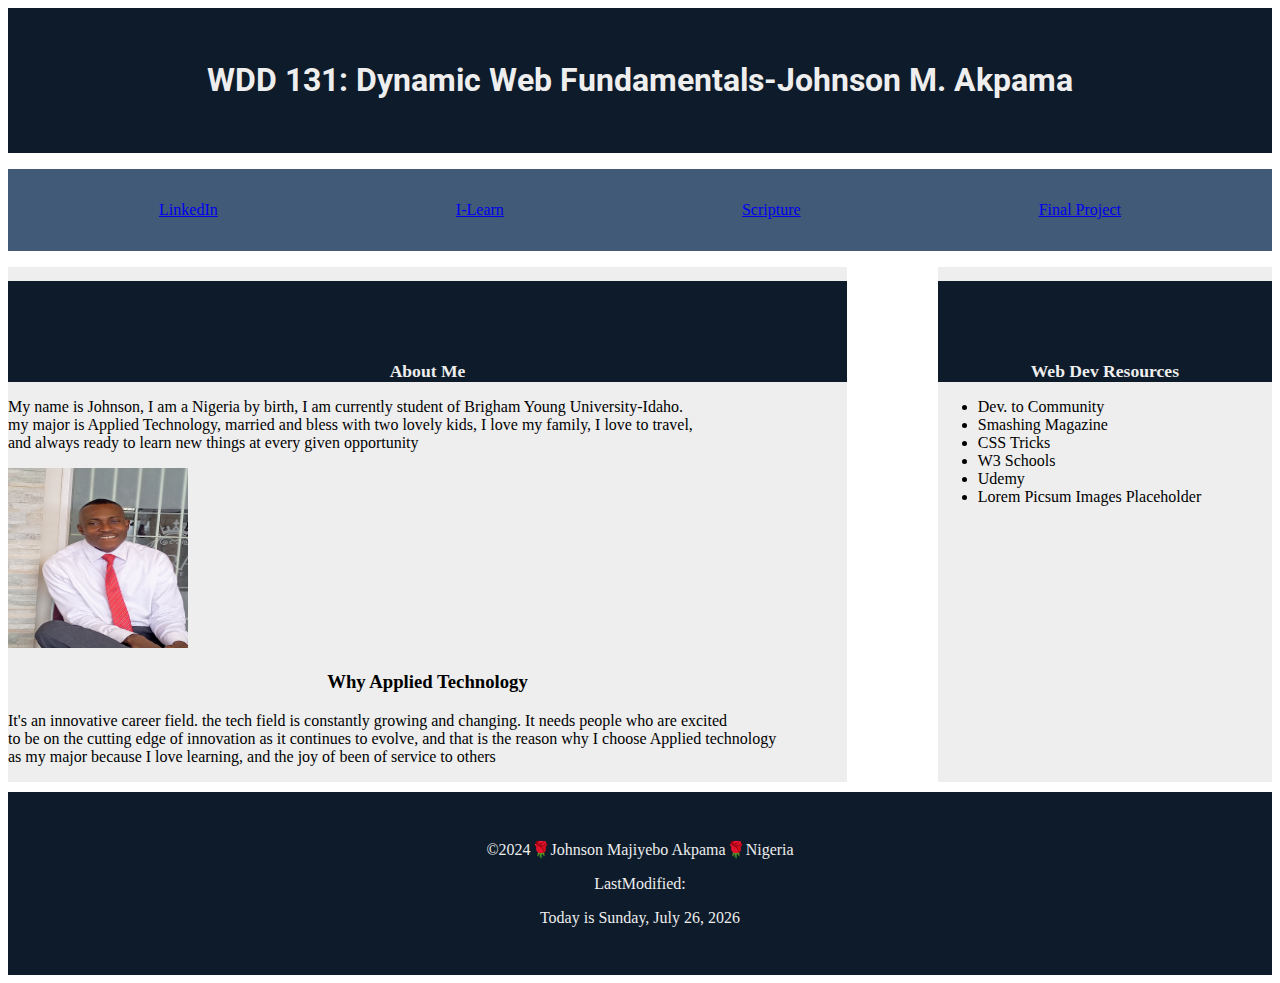
<file: index.html>
<!DOCTYPE html>
<html lang="en">
<head>
    <meta charset="UTF-8">
    <meta name="viewport" content="width=device-width, initial-scale=1.0">
    <title>WDD 131 Dynamic Web Fundamentals-Johnson Akpama</title>
    <meta name="description" content="WDD 131-Dynamic Web Fundamentals, Johnson Majiyebo Akpama, Assignment: Home Page">
    <meta name="author" content="Johnson M. Akpama">
    <meta property="LinkedIn-id" content="https://www.linkedin.com/in/johnsonakpama/">
    <link href="styles/base.css" rel="stylesheet">
</head>
<body>
    <header>
        <h1 contenteditable>WDD 131: Dynamic Web Fundamentals-Johnson M. Akpama</h1>
    </header>
    <nav>
        <ul class="navigator">
        <li><a href="linkedin.html">LinkedIn</a></li>
        <li><a href="i-learn.html">I-Learn</a></li>
        <li><a href="scripture.html">Scripture</a></li>
        <li><a href="final project.html">Final Project</a></li>
    </ul>
    </nav>
    <div class="main">
            <div class="card-1">
                <h2>About Me</h2>
                <p>My name is Johnson, I am a Nigeria by birth, I am currently student of Brigham Young University-Idaho.<br> my major is Applied Technology, married and bless with two lovely kids, I love my family, I love to travel,<br> and always ready to learn new things at every given opportunity</p>
                <img class="image" src="images/img_20230917_125756_401.jpg" alt="The image of man on white shrit and red tie" width="180" height="180">
                <h3>Why Applied Technology</h3>
                <p>It's an innovative career field. the tech field is constantly growing and changing. It needs people who are excited<br> to be on the cutting edge of innovation as it continues to evolve, and that is the reason why I choose Applied technology<br> as my major because I love learning, and the joy of been of service to others</p>
            </div>
        <div class="card-2">
            <h2 class="web dev resources">Web Dev Resources</h2>
            <ul>
                <li>Dev. to Community</li>
                <li>Smashing Magazine</li>
                <li>CSS Tricks</li>
                <li>W3 Schools</li>
                <li>Udemy</li>
                <li>Lorem Picsum Images Placeholder</li>
            </ul>
        </div>
    </main>
    <footer>
        <p><span>&copy;<span>2024🌹Johnson Majiyebo Akpama🌹Nigeria</span></p>
        <div class="lastmodified">LastModified:
            <p id="full"></p>
            <p id="date"></p>
            <P id="year"></P>
            <p id="month"></p>
            <p id="day"></p>
            <p id="time"></p>
        </div>
    </footer>
    <script defer src="scripts/getdates.js"></script>
    
</body>
</html>
</file>
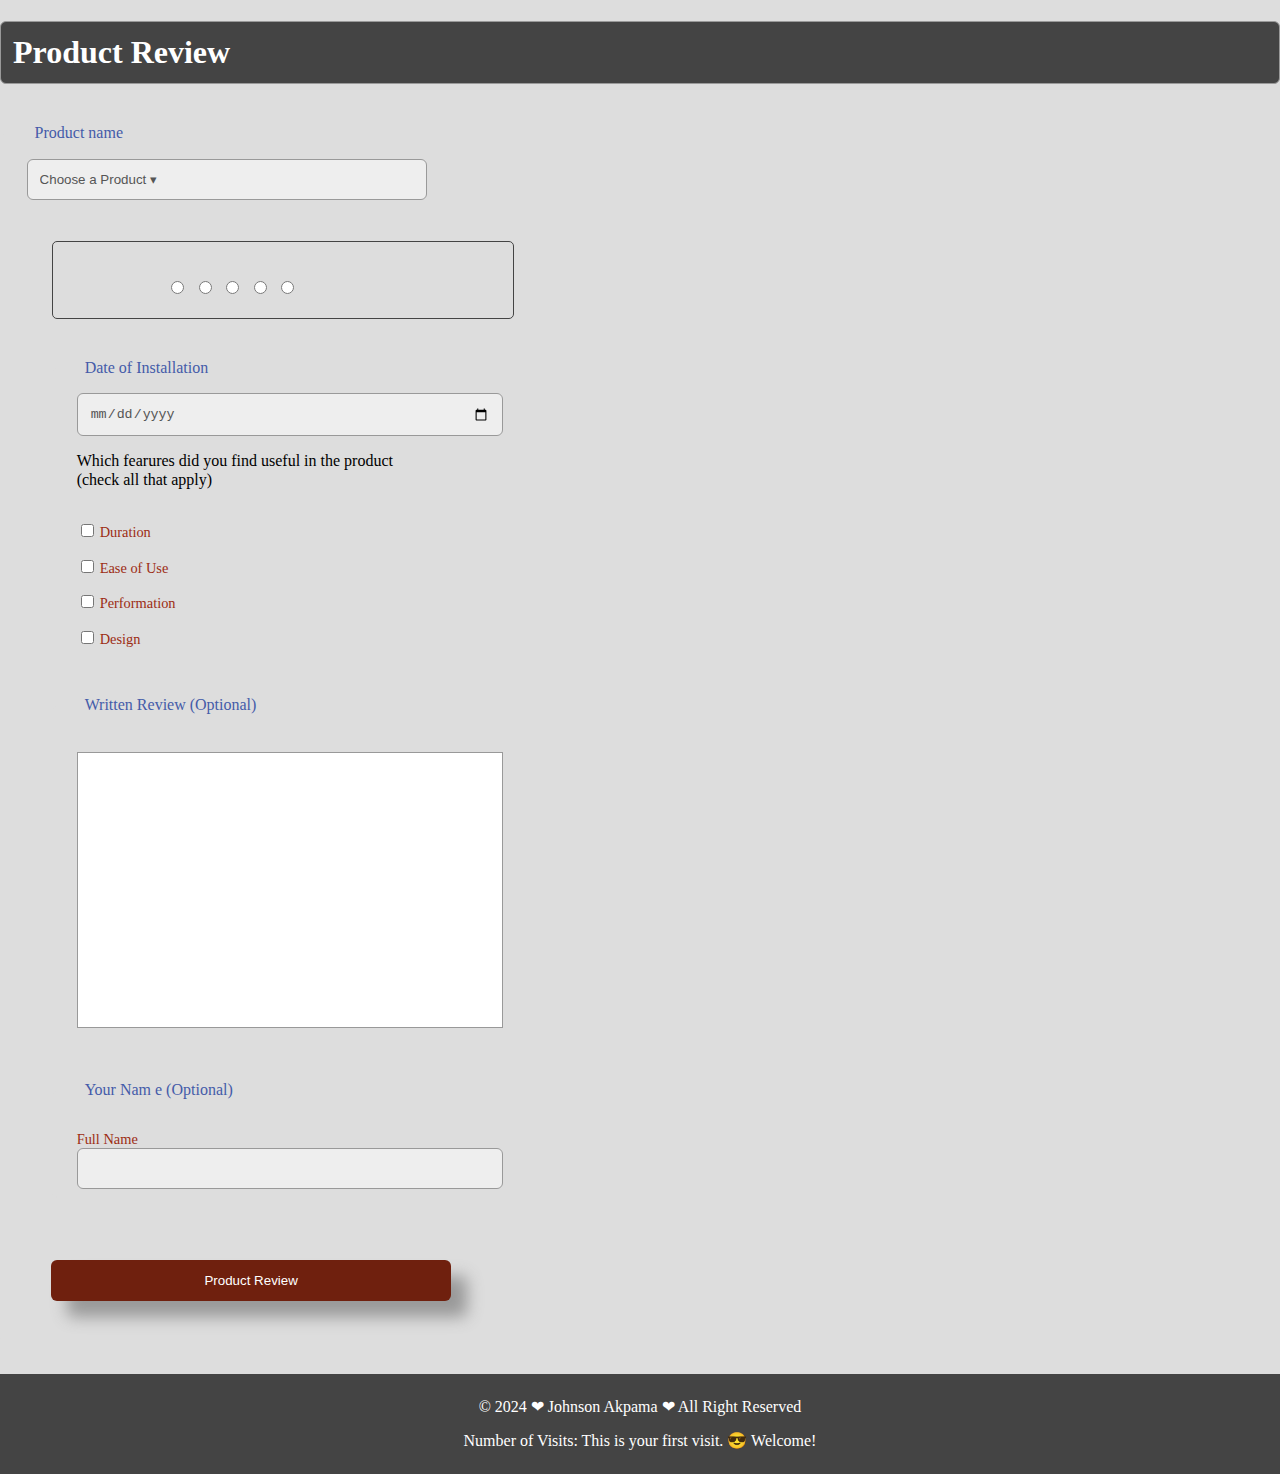
<file: form.html>
<!DOCTYPE html>
<html lang="en">
<head>
    <meta charset="UTF-8">
    <meta name="viewport" content="width=device-width, initial-scale=1.0">
    <title>WDD 131 Dynamic Web Fundamentals-Johnson Akpama</title>
    <meta name="description" content="WDD 131-Dynamic Web Fundamentals, Johnson Majiyebo Akpama, Assignment: Home Page">
    <meta name="author" content="Johnson M. Akpama">
    <meta property="LinkedIn-id" content="https://www.linkedin.com/in/johnsonakpama/">
    <link href="styles/small.css" rel="stylesheet">
    <link href="styles/normalize.css" rel="stylesheet">
</head>
<body>
   <main>
    <form method="get" action="thanks.html" class="wf1">
        <h1>Product Review</h1>
        <fieldset>
            <legend>Product name</legend>
            <select name="Product name">
                <option value="">Choose a Product &#9662;</option>
                <option value="id: fc-1888" name="flux capacitor" required>Flux Capacitor</option>
                <option value="id: fc-2050" name="power laces">Power Laces</option>
                <option value="id: fs-1987" name="time concuits">Time Concuits</option>
                <option value="id: ac-2000" name="low voltage reactor">Low Voltage Reactor</option>
                <option value="id: jj-1969" name="warp equalizer">Warp Equalizer</option>
            </select>
            <fieldset>
            <div class="container">
                <div class="star-widget">
                    <input type="radio" name="rating" id="rate-5" required >
                    <label for="rate-5" class="fas fa-star"></label>
                    <input type="radio" name="rating" id="rate-4" required >
                    <label for="rate-4" class="fas fa-star"></label>
                    <input type="radio" name="rating" id="rate-3" required >
                    <label for="rate-3" class="fas fa-star"></label>
                    <input type="radio" name="rating" id="rate-2" required >
                    <label for="rate-2" class="fas fa-star"></label>
                    <input type="radio" name="rating" id="rate-1" required >
                    <label for="rate-1" class="fas fa-star"></label>
                </div>
            </div>
                <fieldset>
                <legend>Date of Installation</legend>
                <input type="date" name="Date of installation" required>
                <P>Which fearures did you find useful in the product <br>(check all that apply)</P>
                <label><input type="checkbox" name="duration" value="yes" >Duration</label>
                <label><input type="checkbox" name="ease of use" value="yes">Ease of Use</label>
                <label><input type="checkbox" name="performation" value="yes">Performation</label>
                <label><input type="checkbox" name="design" value="yes" >Design</label>
                </fieldset>
                <fieldset>
                <legend>Written Review (Optional)</legend>
                <label><textarea rows="5" class="input" name="product review"></textarea></label>
                </fieldset>
                <fieldset>
                <legend>Your Nam e (Optional)</legend>
                <label>Full Name<input type="text" id="Full name" name="fullname"></label>
                </fieldset>
        </fieldset>
        <input type="submit" value="Product Review" class="submitBtn">
    </form>
   </main>
   <footer>
    <p>&copy; 2024 ❤ Johnson Akpama ❤ All Right Reserved</p>
    <p><span class="label">Number of Visits: </span><span class="visits"></span></p>
</main>
   </footer> 
   <script defer src="scripts/forms.js"></script>
</body>
</html>
</file>
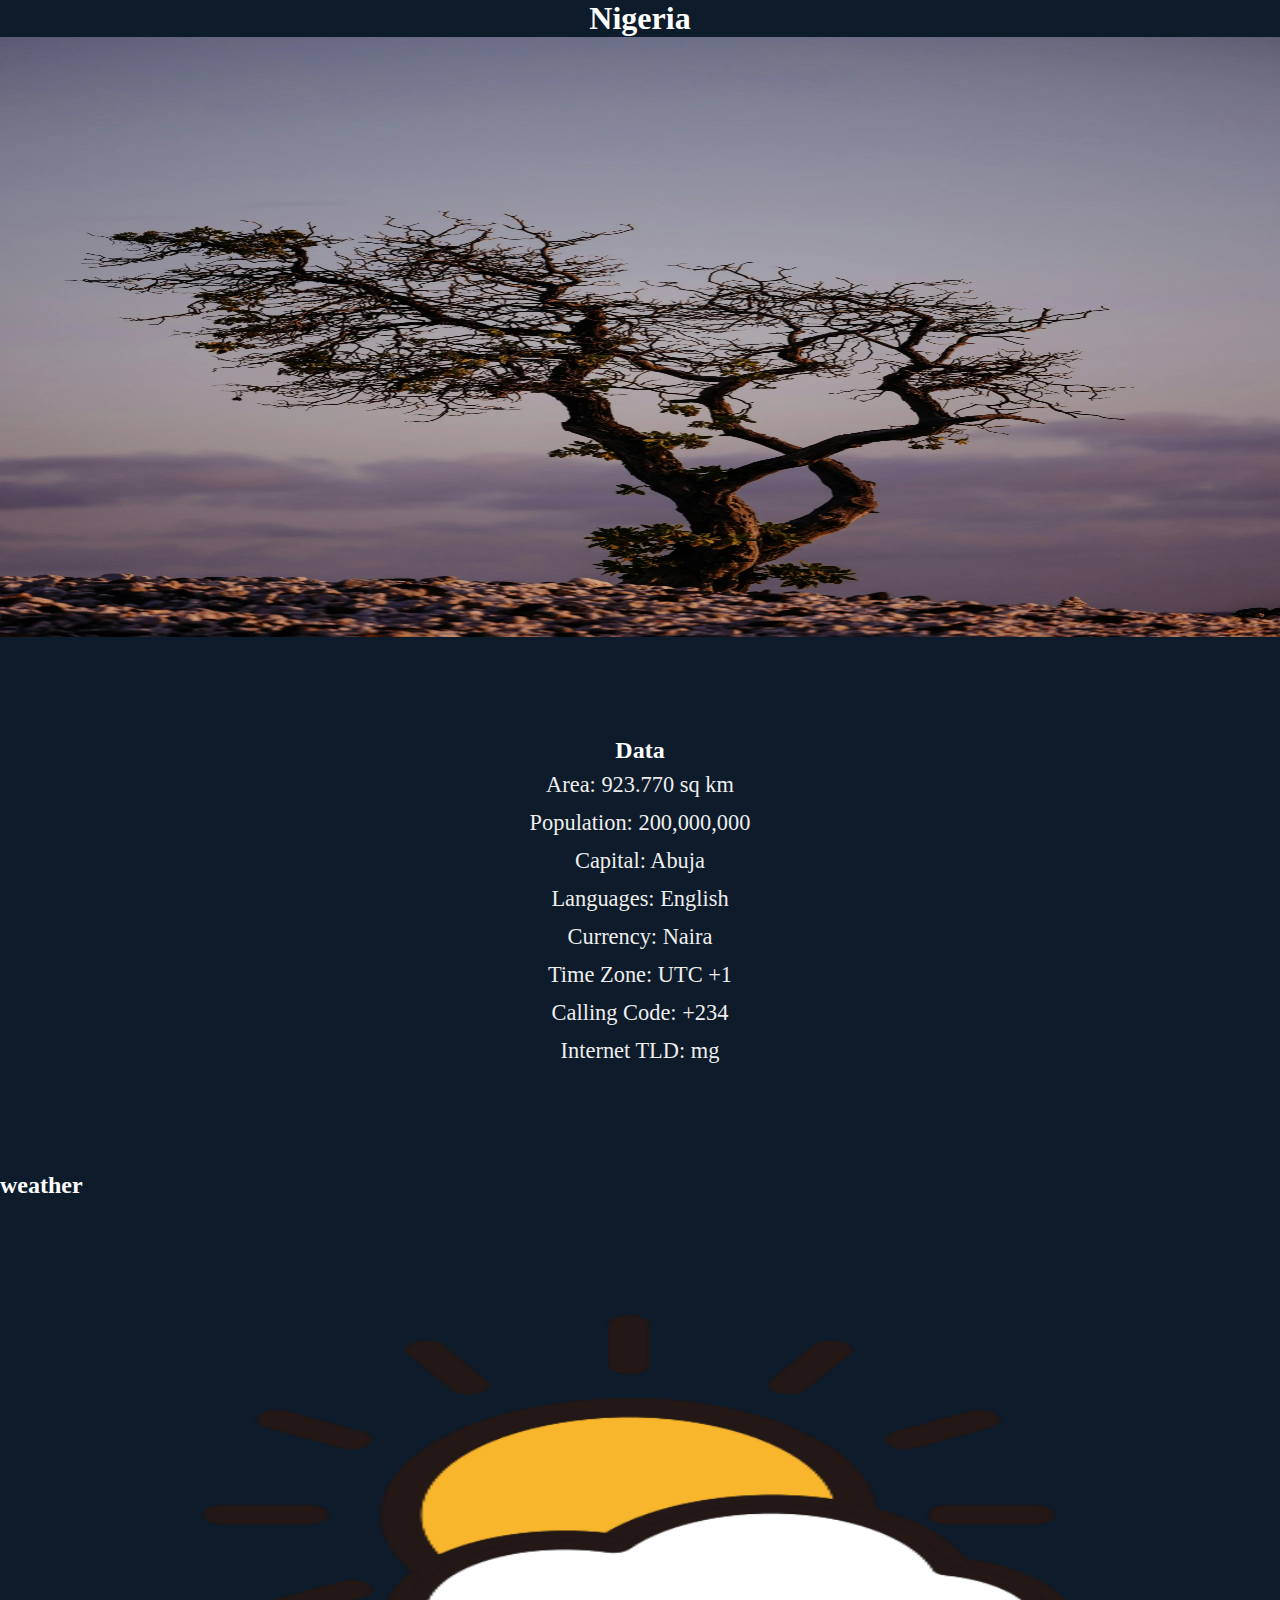
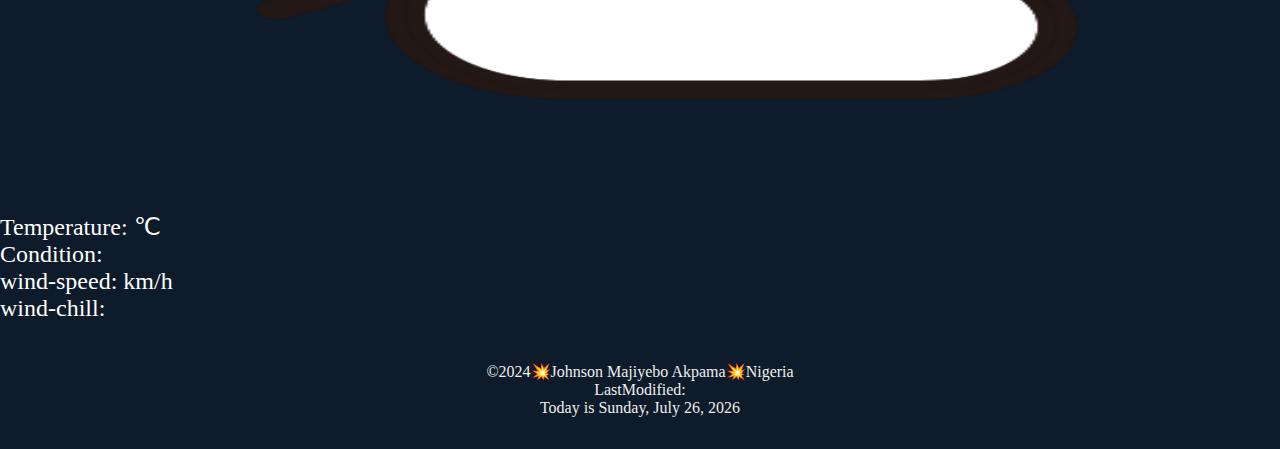
<file: place.html>
<!DOCTYPE html>
<html lang="en">
<head>
    <meta charset="UTF-8">
    <meta name="viewport" content="width=device-width, initial-scale=1.0">
    <title>Assignment: Country page</title>
    <meta name="description" content="WDD 131-Dynamic Web Fundamentals, Johnson Majiyebo Akpama, Assignment: Home Page">
    <meta name="author" content="Johnson M. Akpama">
    <link href="styles/place.css" rel="stylesheet">
</head>
<body>
    <header>
        <h1 class="logo">Nigeria</h1>
    </header>
    <main>
        <div class="hero">    
            <picture>
                <source srcset="images/hero-page-large.webp" media="(min-width: 1000px)">
                <source srcset="images/hero-page-medium(1).webp" media="(min-width: 500px)">
                <img src="images/hero-page-small.webp" alt="A beautiful edific of A ba nigeria temple" width="500" height="250">
            </picture> 
            <div class="data">
                <h2>Data</h2>
                    <ul>
                        <li>Area: 923.770 sq km</li>
                        <li>Population: 200,000,000</li>
                        <li>Capital: Abuja</li>
                        <li>Languages: English</li>
                        <li>Currency: Naira</li>
                        <li>Time Zone: UTC +1</li>
                        <li>Calling Code: +234</li>
                        <li>Internet TLD: mg</li>
                    </ul>
                </div>
                <div class="weather">
                <h2>weather</h2>
                <img src="images/weather-02-512.webp" alt="icon of weather">
                <p>Temperature: <span class="temperature"></span>&#8451;</p>
                <p>Condition: <span class="description"></span></p>
                <p class="weather-type"></p>
                <p>wind-speed: <span class="wind-speed"></span> km/h</p>
                <p>wind-chill: <span class="wind-chill"></span></p>
            </div>      
        </div>
    <footer>
        <p><span>&copy;<span>2024💥Johnson Majiyebo Akpama💥Nigeria</span></p>
        <div class="lastmodified">LastModified:
            <p id="full"></p>
            <p id="date"></p>
            <P id="year"></P>
            <p id="month"></p>
            <p id="day"></p>
        </div>
    </footer>
    <script defer src="scripts/getdates.js"></script>
    <script defer src="scripts/weatherapi.js"></script>
</body>
</html>
</file>
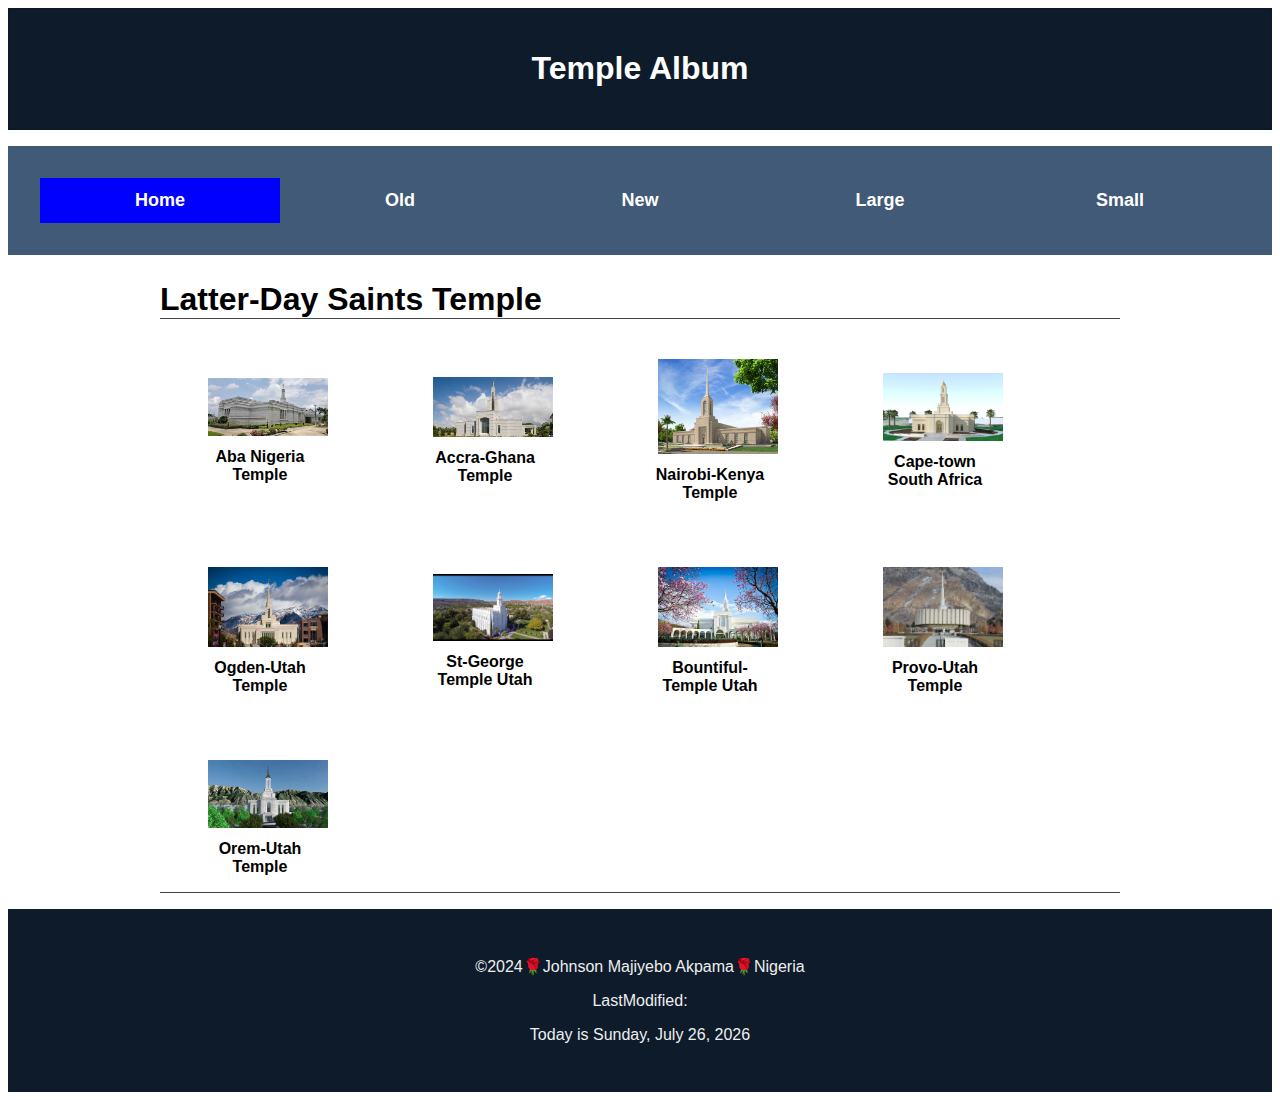
<file: temple.html>
<!DOCTYPE html>
<html lang="en">
<head>
    <meta charset="UTF-8">
    <meta name="viewport" content="width=device-width, initial-scale=1.0">
    <title>Assignment: Picture Album-Johnson M. Akpama</title>
    <meta name="description" content="WDD 131-Dynamic Web Fundamentals, Johnson Majiyebo Akpama, Assignment: Home Page">
    <meta name="author" content="Johnson M. Akpama">
    <meta property="LinkedIn-id" content="https://www.linkedin.com/in/johnsonakpama/">
    <link href="styles/temple.css" rel="stylesheet">
    <link href="styles/temple-large.css" rel="stylesheet">
</head>
<body>
    <header>
        <h1>Temple Album</h1>
    </header>
    <main>
        <nav>
            <a id="menu" href="#"></a>
            <ul class="nav">
                <li><a href="#" class="active">Home</a></li>
                <li><a href="#">Old</a></li>
                <li><a href="#">New</a></li>
                <li><a href="#">Large</a></li>
                <li><a href="#">Small</a></li>
            </ul>
        </nav>
        <section>
            <h2 class="parent">Latter-Day Saints Temple</h2>
            <div class="container parent">
                <figure>
                    <img class="temple" src="images/Aba_temple.jpeg" alt="Nineria Aba temple" loading="lazy" width="250" height="167">
                    <figcaption>Aba Nigeria Temple</figcaption>
                </figure>
                <figure>
                    <img class="temple" src="images/Accra_Ghana.jpeg" alt="Ghana temple" loading="lazy" width="250" height="167">
                    <figcaption>Accra-Ghana Temple </figcaption>
                </figure>
                <figure>
                    <img class="temple" src="images/nairobi-kenya-temple-20358-main.jpg" alt="Kenya temple" loading="lazy" width="250" height="167">
                    <figcaption>Nairobi-Kenya Temple</figcaption>
                </figure>
                <figure>
                    <img class="temple" src="images/Cape-1536x864.jpg" alt="South Africa temple" loading="lazy" width="250" height="167">
                    <figcaption>Cape-town South Africa </figcaption>
                </figure>
                <figure>
                    <img class="temple" src="images/Ogden_utah.jpeg" alt="Ogden Utah temple" loading="lazy" width="250" height="167">
                    <figcaption>Ogden-Utah Temple</figcaption>
                </figure>
                <figure>
                    <img class="temple" src="images/St_george.jpg" alt="St George temple" loading="lazy" width="250" height="167">
                    <figcaption>St-George Temple Utah</figcaption>
                </figure>
                <figure>
                    <img class="temple" src="images/Bountifu_utah.jpeg" alt="Bountiful-Temple Utah" loading="lazy" width="250" height="167">
                    <figcaption>Bountiful-Temple Utah</figcaption>
                </figure>
                <figure>
                    <img class="temple" src="images/Provo_utah.jpg" alt="Provo-Utah temple" loading="lazy" width="250" height="167">
                    <figcaption>Provo-Utah Temple</figcaption>
                </figure>
                <figure>
                    <img class="temple" src="images/Orem_utah.jpeg" alt="Orem-Utah temple" loading="lazy" width="250" height="167">
                    <figcaption>Orem-Utah Temple</figcaption>
                </figure>

            </div>
        </section>
    </main>
    <footer>
        <p><span>&copy;<span>2024🌹Johnson Majiyebo Akpama🌹Nigeria</span></p>
        <div class="lastmodified">LastModified:
            <p id="full"></p>
            <p id="date"></p>
            <P id="year"></P>
            <p id="month"></p>
            <p id="day"></p>
        </div>
    </footer>
    <script defer src="scripts/temple.js"></script>
</body>
</html>
</file>
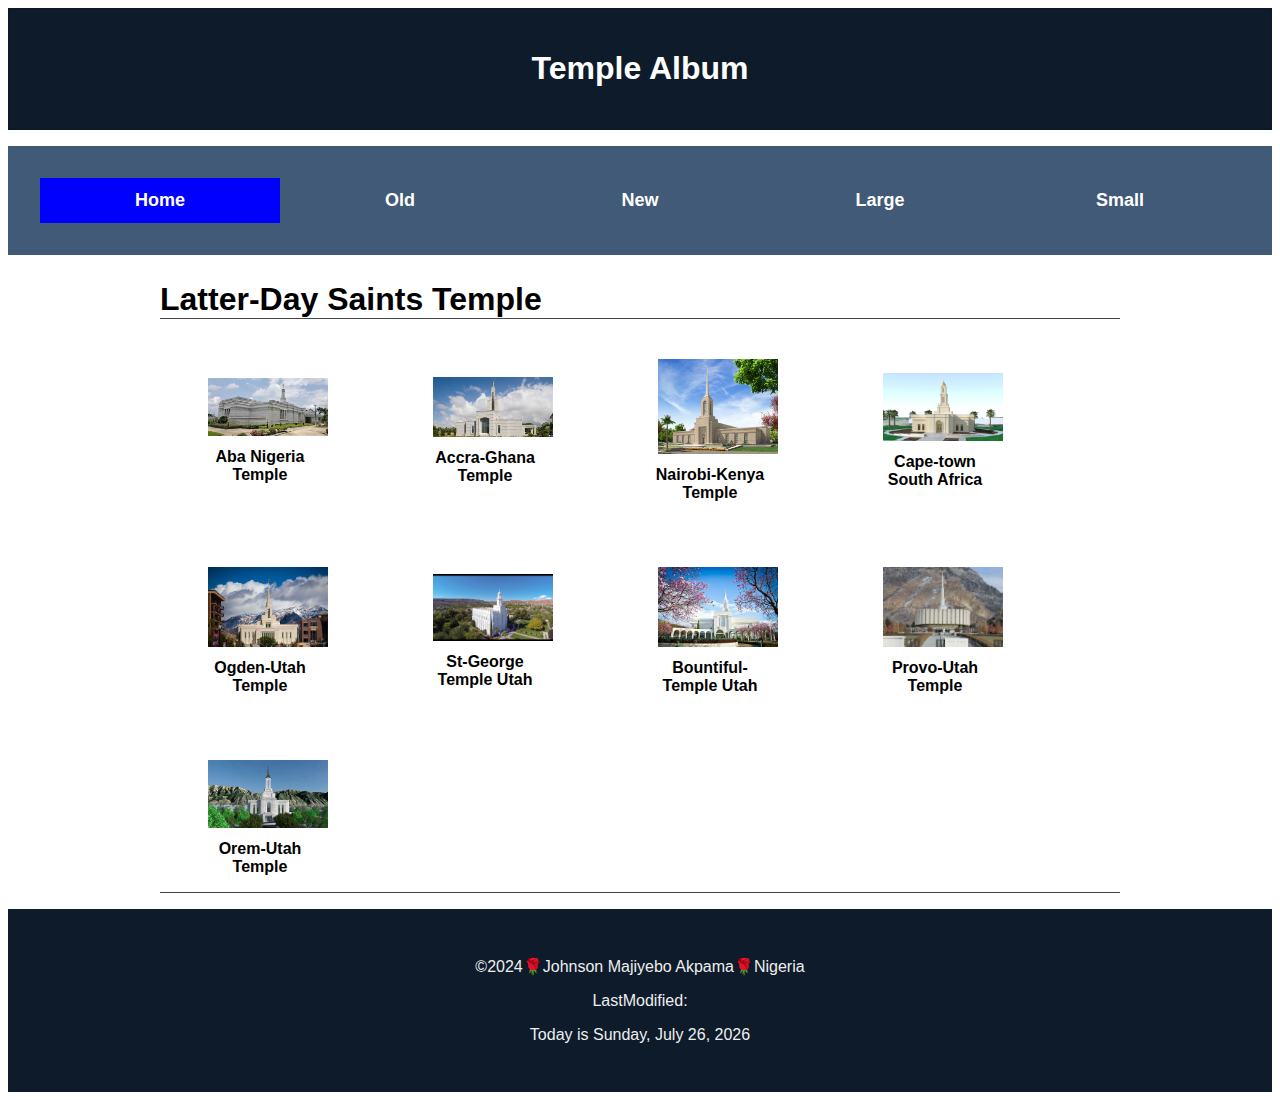
<file: temples.html>
<!DOCTYPE html>
<html lang="en">
<head>
    <meta charset="UTF-8">
    <meta name="viewport" content="width=device-width, initial-scale=1.0">
    <title>Assignment: Picture Album-Johnson M. Akpama</title>
    <meta name="description" content="WDD 131-Dynamic Web Fundamentals, Johnson Majiyebo Akpama, Assignment: Home Page">
    <meta name="author" content="Johnson M. Akpama">
    <meta property="LinkedIn-id" content="https://www.linkedin.com/in/johnsonakpama/">
    <link href="styles/temples.css" rel="stylesheet">
    <link href="styles/temples-large.css" rel="stylesheet">
</head>
<body>
    <header>
        <h1>Temple Album</h1>
    </header>
    <main>
        <nav>
            <a id="menu" href="#"></a>
            <ul class="nav">
                <li><a href="#" class="active">Home</a></li>
                <li><a href="#">Old</a></li>
                <li><a href="#">New</a></li>
                <li><a href="#">Large</a></li>
                <li><a href="#">Small</a></li>
            </ul>
        </nav>
        <section>
            <h2 class="parent">Latter-Day Saints Temple</h2>
            <div class="container parent">
                <figure>
                    <img class="temple" src="images/Aba_temple.jpeg" alt="Nineria Aba temple" loading="lazy" width="250" height="167">
                    <figcaption>Aba Nigeria Temple</figcaption>
                </figure>
                <figure>
                    <img class="temple" src="images/Accra_Ghana.jpeg" alt="Ghana temple" loading="lazy" width="250" height="167">
                    <figcaption>Accra-Ghana Temple </figcaption>
                </figure>
                <figure>
                    <img class="temple" src="images/nairobi-kenya-temple-20358-main.jpg" alt="Kenya temple" loading="lazy" width="250" height="167">
                    <figcaption>Nairobi-Kenya Temple</figcaption>
                </figure>
                <figure>
                    <img class="temple" src="images/Cape-1536x864.jpg" alt="South Africa temple" loading="lazy" width="250" height="167">
                    <figcaption>Cape-town South Africa </figcaption>
                </figure>
                <figure>
                    <img class="temple" src="images/Ogden_utah.jpeg" alt="Ogden Utah temple" loading="lazy" width="250" height="167">
                    <figcaption>Ogden-Utah Temple</figcaption>
                </figure>
                <figure>
                    <img class="temple" src="images/St_george.jpg" alt="St George temple" loading="lazy" width="250" height="167">
                    <figcaption>St-George Temple Utah</figcaption>
                </figure>
                <figure>
                    <img class="temple" src="images/Bountifu_utah.jpeg" alt="Bountiful-Temple Utah" loading="lazy" width="250" height="167">
                    <figcaption>Bountiful-Temple Utah</figcaption>
                </figure>
                <figure>
                    <img class="temple" src="images/Provo_utah.jpg" alt="Provo-Utah temple" loading="lazy" width="250" height="167">
                    <figcaption>Provo-Utah Temple</figcaption>
                </figure>
                <figure>
                    <img class="temple" src="images/Orem_utah.jpeg" alt="Orem-Utah temple" loading="lazy" width="250" height="167">
                    <figcaption>Orem-Utah Temple</figcaption>
                </figure>

            </div>
        </section>
    </main>
    <footer>
        <p><span>&copy;<span>2024🌹Johnson Majiyebo Akpama🌹Nigeria</span></p>
        <div class="lastmodified">LastModified:
            <p id="full"></p>
            <p id="date"></p>
            <P id="year"></P>
            <p id="month"></p>
            <p id="day"></p>
        </div>
    </footer>
    <script defer src="scripts/temple.js"></script>
</body>
</html>
</file>
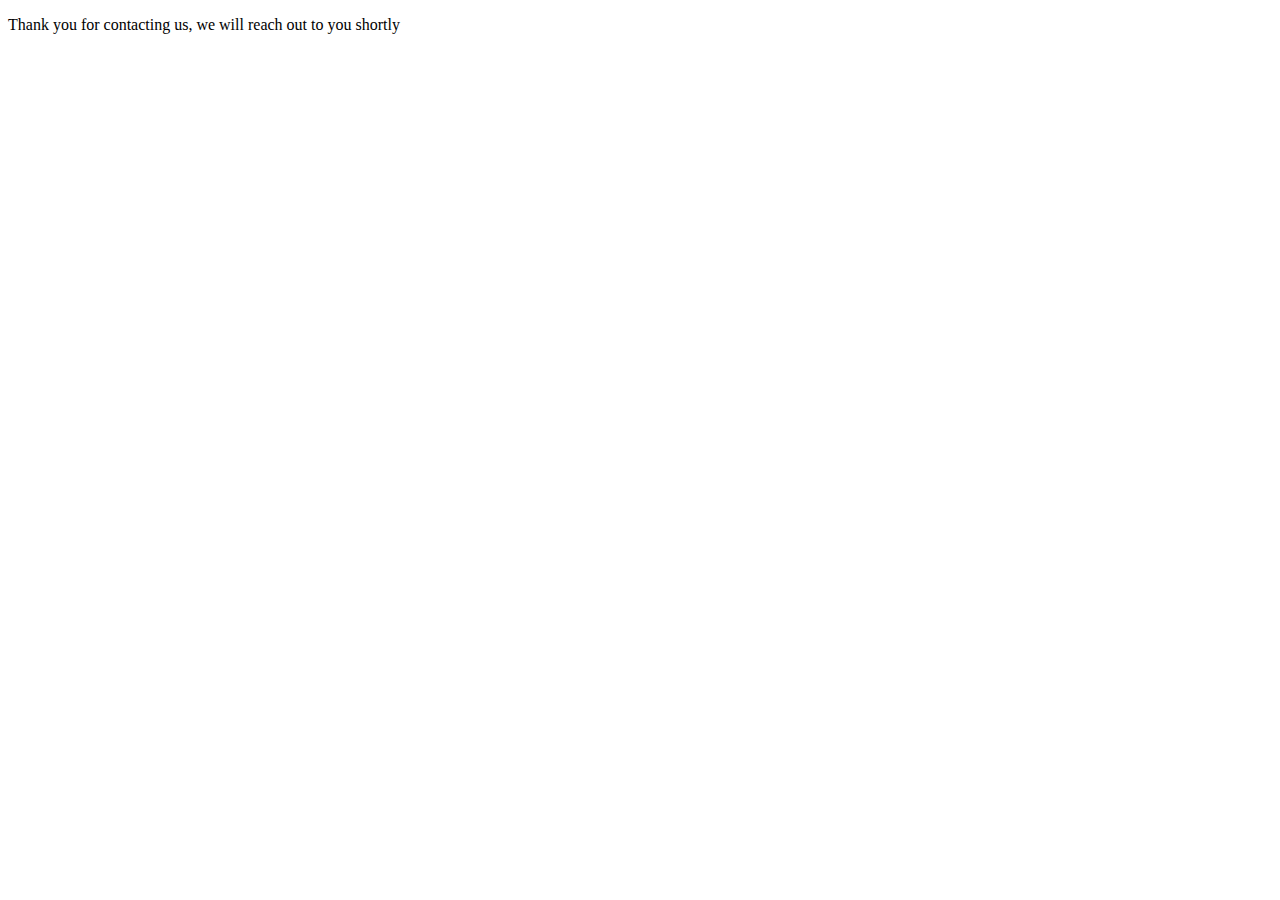
<file: thanks.html>
<!DOCTYPE html>
<html lang="en">
<head>
    <meta charset="UTF-8">
    <meta name="viewport" content="width=device-width, initial-scale=1.0">
    <title>thanks-forms</title>
    <meta name="description" content="WDD 131-Dynamic Web Fundamentals, Johnson Majiyebo Akpama, Assignment: Home Page">
    <meta name="author" content="Johnson M. Akpama">
    <meta property="LinkedIn-id" content="https://www.linkedin.com/in/johnsonakpama/">
</head>
<body>
    <p>Thank you for contacting us, we will reach out to you shortly</p>
</body>
</html>
</file>
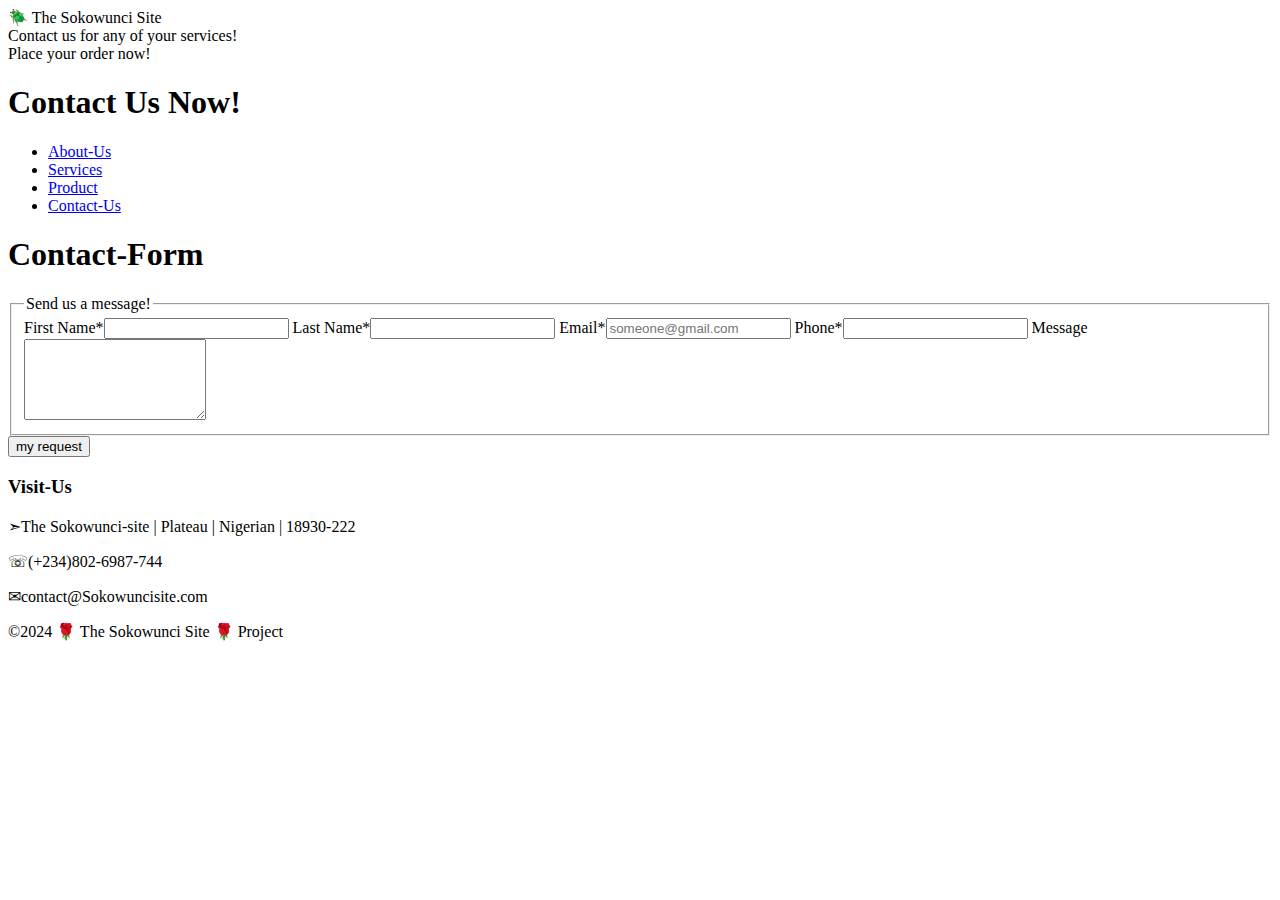
<file: project/contact-us.html>
<!DOCTYPE html>
<html lang="en">
<head>
    <meta charset="UTF-8">
    <meta name="viewport" content="width=device-width, initial-scale=1.0">
    <title>The Sokowunci Site</title>
    <meta property="LinkedIn-id" content="https://www.linkedin">
    <meta name="description" content="WDD 131-Dynamic Web Fundamentals, Johnson Majiyebo Akpama, Assignment: Home Page">
    <meta name="author" content="Johnson M. Akpama.com/in/johnsonakpama/">
</head>
<body>
    <header>
        <div class="banner" direction="right">🪲 The Sokowunci Site<br>Contact us for any of your services!<br>Place your order now!</div>
        <h1>Contact Us Now!</h1>
    </header>
    <nav>
        <ul class="navigator">
            <li><a href="about-us.html">About-Us</a></li>
            <li><a href="services.html">Services</a></li>
            <li><a href="product.html">Product</a></li>
            <li><a href="contact-us.html">Contact-Us</a></li>
        </ul>
    </nav>
    <main>
        <form method="get" action="thanks.html" class="container">
        <h1>Contact-Form</h1>
        <fieldset>
            <legend>Send us a message!</legend>
            <label class="top">First Name*<input type="text" name="Firstname" required></label>
            <label class="top">Last Name*<input type="text" name="Lastname" required></label>
            <label class="top">Email*<input type="email" name="Email" placeholder="someone@gmail.com" required></label>
            <label class="top">Phone*<input type="tel" name="Phone" required></label>
            <label class="top">Message<textarea rows="5" class="input" name="business-name"></textarea></label>
        </fieldset>
        <input type="submit" value="my request" class="submitBtn">
    </form>
    <div class="Visit-Us">
        <h3>Visit-Us</h3>
        <p><span>&#10147;</span>The Sokowunci-site | Plateau | Nigerian | 18930-222</p>
        <p><span>&#9743;</span>(+234)802-6987-744</p>
        <p><span>&#9993;</span>contact@Sokowuncisite.com</p>
        </div>
    </main>
    <footer>
        <p><span>&copy;<span>2024 🌹 The Sokowunci Site 🌹 Project</span></p>
    </footer>
</body>
</html>
</file>
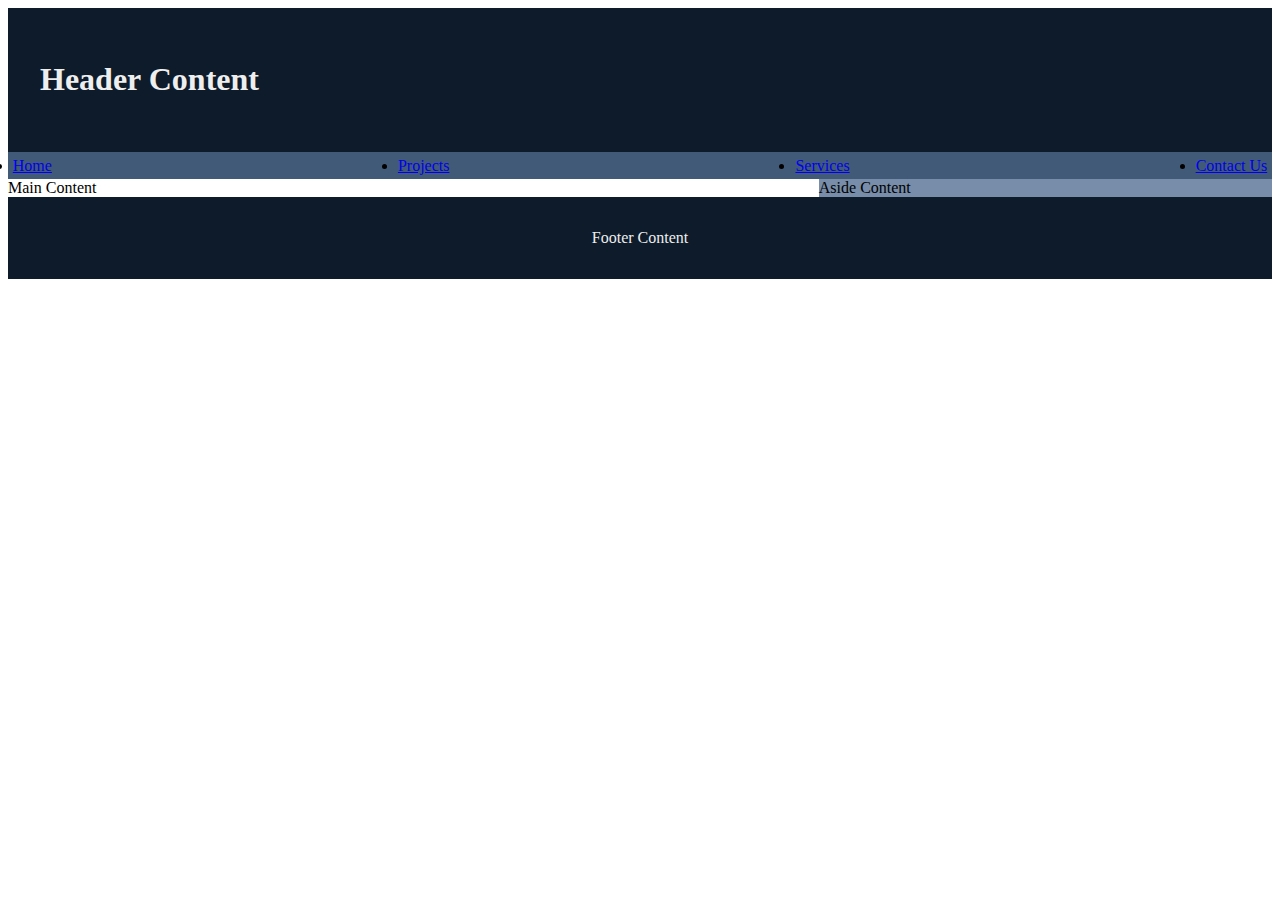
<file: week01/basic-layout.html>
<!DOCTYPE html>
<html lang="en">
<head>
    <meta charset="UTF-8">
    <meta name="viewport" content="width=device-width, initial-scale=1.0">
    <title>Basic-layout</title>
    <link href="styles/layout.css" rel="stylesheet">
</head>
<body>
    <header>
        <h1 contenteditable>Header Content</h1>
    </header>
    <div class="nav">
        <li><a href="home.html">Home</a></li>
        <li><a href="projects.html">Projects</a></li>
        <li><a href="Services">Services</a></li>
        <li><a href="contact us.html">Contact Us</a></li>
        </ul>
    </div>
    <main>
        <div class="parent">
            <div class="main-centent"contenteditable>Main Content</div>
            <div class="aside-content"contenteditable>Aside Content</div>
        </div>
    </main>
    <footer contenteditable>Footer Content </footer>
</body>
</html>
</file>
<file: styles/base.css>
@import url('https://fonts.googleapis.com/css2?family=Roboto:ital@1&family=Rock+Salt&display=swap');

:root{
    /* change the value below to your color from your palette */

    --primary-color: #0d1b2a;
    --secondary-color: #1b263b;
    --accent1-color: #415a77;
    --accent2-color: #778da9;

     /* change the values below to your chosen font(s) */
     --heading-font: 'Rock Salt', cursive;
     --paragraph-font: Roboto, sans-serif;
   
     /* these colors below should be chosen from among your palette colors above */
     --headline-color-on-white: #0d1b2a;  /* headlines on a white background */ 
     --headline-color-on-color: #415a77; /* headlines on a colored background */ 
     --paragraph-color: #000000; /* paragraph text on a white background */ 
     --paragraph-color-on-color: white; /* paragraph text on a colored background */ 
     --paragraph-background-color: #1b263b;
     --nav-link-color: #778da9;
     --nav-background-color: #1b263b;
     --nav-hover-link-color: white;
     --nav-hover-background-color: #778da9;
}

.body {
    width: max-content;
    margin: 0 auto;
    font-family: Roboto, sans-serif;
    font-size: 22px;
    margin: 0 auto;
    padding: 0 auto;

}


header {
    background-color: #0d1b2a;
    font-family: Roboto;
    color: #eee;
    padding: 2rem;
    grid-column: 1 / 4;
}

h1 {
    text-align: center;
}
h2 {
    font-size: 1.1rem;
    text-align: center;
    background-color: #0d1b2a;
    color: #eee;
    padding: 5rem 1rem 0;
}
h3 {
    text-align: center;
}

.mordern a {
    flex: 1 1 100%;
}

.navigator {
    list-style: none;
    display: flex;
    background-color: #415a77;
    color: #eee;
    align-items: center;
}

.navigator li {
    flex: 1 1 auto;
}

.navigator {
    display: flex;
    color: #000;
    padding: 2rem;
    text-decoration: none;
    text-align: center;
    grid-column: 1 / 2;
    justify-content: space-between;
}

.navigator a:hover {
    font-weight: 700;
    text-decoration: underline;
    text-decoration-color: #0d1b2a;
}

.main {
    display: grid;
    grid-template: auto auto / auto auto;
    gap: 10px;
    max-width: 100%;
    margin: 0 auto;
}

.card-1 {
    background-color: #eee;
    grid-column: 1 / 2;

}

.card-2 {
    background-color: #eee;
    grid-column: 3 / 4;

}

footer{
    background-color: #0d1b2a;
    color: #eee;
    padding: 2rem;
    text-align: center;
    grid-column: 1 / 4;
}
</file>
<file: styles/small.css>
body {
    background-color: #ddd;
}

h1 {
    background-color: #444;
    border: 1px solid #999;
    border-radius: 6px;
    padding: .75rem;
    color: #fff;

}

.wf1 fieldset{
    margin: 2rem 0;
    border: 1px solid #ddd;
    border-radius: 6px;
    padding: .5rem 2%;
}

.wf1 legend {
    color: #445ba9;
    padding: 0.5rem;
}

.wf1 label {
    display: block;
    padding-top: 1rem;
    color: #9c2c13;
    font-size: .9rem;
}

.container div {
    padding-top: 1rem;
    color: #445ba9;
    font-size: .9rem;
}

 .wf1 .container {
    width: 400px;
    background-color: #ddd;
    padding: 20px 30px;
    border: 1px solid #444;
    border-radius: 5px;
    display: flex;
    align-items: center;
    justify-content: center;
    flex-direction: column;
}

.container .star-widget input {
    background-color: #fd4;
}

.star-widget label {
    font-size: 40px;
    padding: 10px;
    float: right;
    transition: all 0.2s ease;
}

.star-widget input :not(:checked) ~ label :hover
input :not(:checked) ~ label :hover {
    color: #fd4;
}

input :checked ~ label {
    color: #fd4;
}

.wf1 input[type="rate"],
.wf1 input[type="text"],
.wf1 input[type="date"],
.wf1 select
{
    background-color: #eee;
    display: block;
    border: 1px solid #999;
    border-radius: 6px;
    padding: .75rem;
    color: #555;
    width: 100%;
    max-width: 400px;
    appearance: none;
}

.wf1 input[type="radio"],
.wf1 input[type="checkbox"]
{
    margin-right: 6px;
}

.wf1 input[type="submit"]
{
    border: none;
    color: #fff;
    border-radius: 6px;
    padding: .8rem;
    width: 96%;
    max-width: 400px;
    margin: -1rem 2% 2rem 2%;
    box-shadow: 1rem 1rem 1rem #999;
    background-color: #6f200e;
}

.wf1 textarea {
    height: 250px;
    width: 400px;
    border: 1px solid #999;
    background-color: #fff;
    padding: .75rem;
    font-size: 17px;
    resize: none;
    margin-top: 0.35rem;
}

.wf1 input :required {
    border-right: solid 8px blue;
}

.wf1 input :required :valid {
    border-bottom: solid 8px green;
}

#visits {
	color: #445ba9;
	font-weight: bolder;
	font-size: larger;
}

footer {
    background-color: #ddd;
    color: #fff;
    padding: .5rem 2%;
    text-align: center;
    background-color: #444;
}
</file>
<file: styles/place.css>
* {
    margin: 0;
    padding: 0;
    list-style: none;
    text-decoration: none;
    background-color: #0d1b2a;
}

.logo {
    font-size: 2rem;
    font-weight: 700;
    text-align: center;
    color: #fff;
}

.container {
    height: 600px;
    padding: 20px;
    margin-left: 40px;
    margin-right: 40px;
    display: block;
    justify-content: space-between;
    align-items: center;
    gap: 40px;
}

 img {
    width: 100%;
    height: 600px;
}

.data {
    flex-direction: left;
    padding: 1rem;
    margin: 5rem;
    color: #eee;
}

 h2 {
    font-size: 1.5rem;
    margin-bottom: 8px;
    color: #fff;
}

.data ul li {
    font-size: 1.4rem;
    margin-bottom: 12px;
}

.weather {
    font-size: 1.5rem;
    margin-bottom: 8px;
    color: #fff;
    flex-direction: right;
}

footer{
    background-color: #0d1b2a;
    color: #eee;
    padding: 2rem;
    text-align: center;
    grid-column: 1 / 4;
}

@media only screen and (min-width: 40em) {
    
    .container {
        display: flex;
        margin-top: 10px;
        
    }

    .data {
        width: 100p;
        text-align: center;
    }

    .logo h1 {
        font-size: 3rem;
    }
}
</file>
<file: styles/temple.css>
body {
    font-family: "Roboto", sans-serif;
}

/* mobile *********************************/

header {
    background-color: #0d1b2a;
    display: flex;
    color: #fff;
    align-items: center;
    justify-content: center;
    padding: 20px;
    border: 1px solid rgba(0, 0, 0, 0.1);
}

header
main {
    margin: 0 auto;
}

h1 {
    font-size: 2rem;
}

h2 {
    font-size: 2rem;
}

#menu{
    display: block;
    font-size: 2rem;
    font-weight: 700;
    text-decoration: none;
    padding: .5rem 75rem;
    background-color: black;
    color: #000;

}

#menu ::before {
    content: "💖";
}

.nav {
    list-style: none;
    display: flex;
    background-color: #415a77;
    padding: 2rem;
    align-items: center;
    justify-content: space-around;
}

nav ul {
    list-style-type: none;
}


.nav a {
    display: block;
    color: #fff;
    text-align: left;
    padding: 0.75rem;
    text-decoration: none;
    font-weight: 700;
    transition: 0.5s;
    font-size: clamp(1rem, 2vmin, 1.5rem);
}

.nav a:hover, .active {
    font-weight: 700;
    text-decoration: underline double;
    background-color: blue;
    color: #000;
    padding: 1rem;
}

.show li {
    display: block;
}

#menu .show::before {
    content: "❌";
}

.parent {
    font-weight: 700;
    border-bottom: 1px solid #444;
    margin-bottom: 1rem;
}

section {
    margin: 1rem auto;
    max-width: 960px;
}
.container {
    display: grid;
    grid-template-columns: repeat(auto-fit, minmax(200px, 1rem));
    grid-gap: 25px;
    place-items: center;
}

img {
    width: 100%;
    height: auto;
    margin: .5rem;
}

figcaption {
    font-size: medium;
    text-align: center;
}

footer{
    background-color: #0d1b2a;
    color: #eee;
    padding: 2rem;
    text-align: center;
}
</file>
<file: styles/temple-large.css>
@media only screen and (min-width: 40em) {
    .nav {
        display: flex;
    }

    nav ul li {
        display: block;
        flex: 1 1 100%;
    }

    .nav a {
        text-align: center;
    }

    #menu {
        display: none;
    }
}
</file>
<file: styles/temples.css>
body {
    font-family: "Roboto", sans-serif;
}

/* mobile *********************************/

header {
    background-color: #0d1b2a;
    display: flex;
    color: #fff;
    align-items: center;
    justify-content: center;
    padding: 20px;
    border: 1px solid rgba(0, 0, 0, 0.1);
}

header
main {
    margin: 0 auto;
}

h1 {
    font-size: 2rem;
}

h2 {
    font-size: 2rem;
}

#menu{
    display: block;
    font-size: 2rem;
    font-weight: 700;
    text-decoration: none;
    padding: .5rem 75rem;
    background-color: black;
    color: #000;

}

#menu ::before {
    content: "💖";
}

.nav {
    list-style: none;
    display: flex;
    background-color: #415a77;
    padding: 2rem;
    align-items: center;
    justify-content: space-around;
}

nav ul {
    list-style-type: none;
}


.nav a {
    display: block;
    color: #fff;
    text-align: left;
    padding: 0.75rem;
    text-decoration: none;
    font-weight: 700;
    transition: 0.5s;
    font-size: clamp(1rem, 2vmin, 1.5rem);
}

.nav a:hover, .active {
    font-weight: 700;
    text-decoration: underline double;
    background-color: blue;
    color: #000;
    padding: 1rem;
}

.show li {
    display: block;
}

#menu .show::before {
    content: "❌";
}

.parent {
    font-weight: 700;
    border-bottom: 1px solid #444;
    margin-bottom: 1rem;
}

section {
    margin: 1rem auto;
    max-width: 960px;
}
.container {
    display: grid;
    grid-template-columns: repeat(auto-fit, minmax(200px, 1rem));
    grid-gap: 25px;
    place-items: center;
}

img {
    width: 100%;
    height: auto;
    margin: .5rem;
}

figcaption {
    font-size: medium;
    text-align: center;
}

footer{
    background-color: #0d1b2a;
    color: #eee;
    padding: 2rem;
    text-align: center;
}
</file>
<file: styles/temples-large.css>
@media only screen and (min-width: 40em) {
    .nav {
        display: flex;
    }

    nav ul li {
        display: block;
        flex: 1 1 100%;
    }

    .nav a {
        text-align: center;
    }

    #menu {
        display: none;
    }
}
</file>
<file: week01/styles/layout.css>
@import url('https://fonts.googleapis.com/css2?family=Roboto:ital@1&family=Rock+Salt&display=swap');

:root{
    /* change the value below to your color from your palette */

    --primary-color: #0d1b2a;
    --secondary-color: #1b263b;
    --accent1-color: #415a77;
    --accent2-color: #778da9;

     /* change the values below to your chosen font(s) */
     --heading-font: 'Rock Salt', cursive;
     --paragraph-font: Roboto, sans-serif;
   
     /* these colors below should be chosen from among your palette colors above */
     --headline-color-on-white: #0d1b2a;  /* headlines on a white background */ 
     --headline-color-on-color: #415a77; /* headlines on a colored background */ 
     --paragraph-color: #000000; /* paragraph text on a white background */ 
     --paragraph-color-on-color: white; /* paragraph text on a colored background */ 
     --paragraph-background-color: #1b263b;
     --nav-link-color: #778da9;
     --nav-background-color: #1b263b;
     --nav-hover-link-color: white;
     --nav-hover-background-color: #778da9;
}

header {
    background-color: #0d1b2a;
    color: #eee;
    padding: 2rem;
    grid-column: 1 / 4;
}

.nav {
    display: flex;
    background-color: #415a77;
    padding: 0.3rem;
    grid-column: 1 / 4;
    justify-content: space-between;
}

.parent {
    display: grid;
    grid-template: auto  / auto  ;
}

.main-content{
    background-color: #415a77;
    grid-column: 1 / 3;
}

.aside-content{
    background-color: #778da9;
    grid-column: 3 / 4;
}

footer{
    background-color: #0d1b2a;
    color: #eee;
    padding: 2rem;
    text-align: center;
    grid-column: 1 / 4;
}

.main content,
.aside content{
    padding: 1rem;
}
</file>
